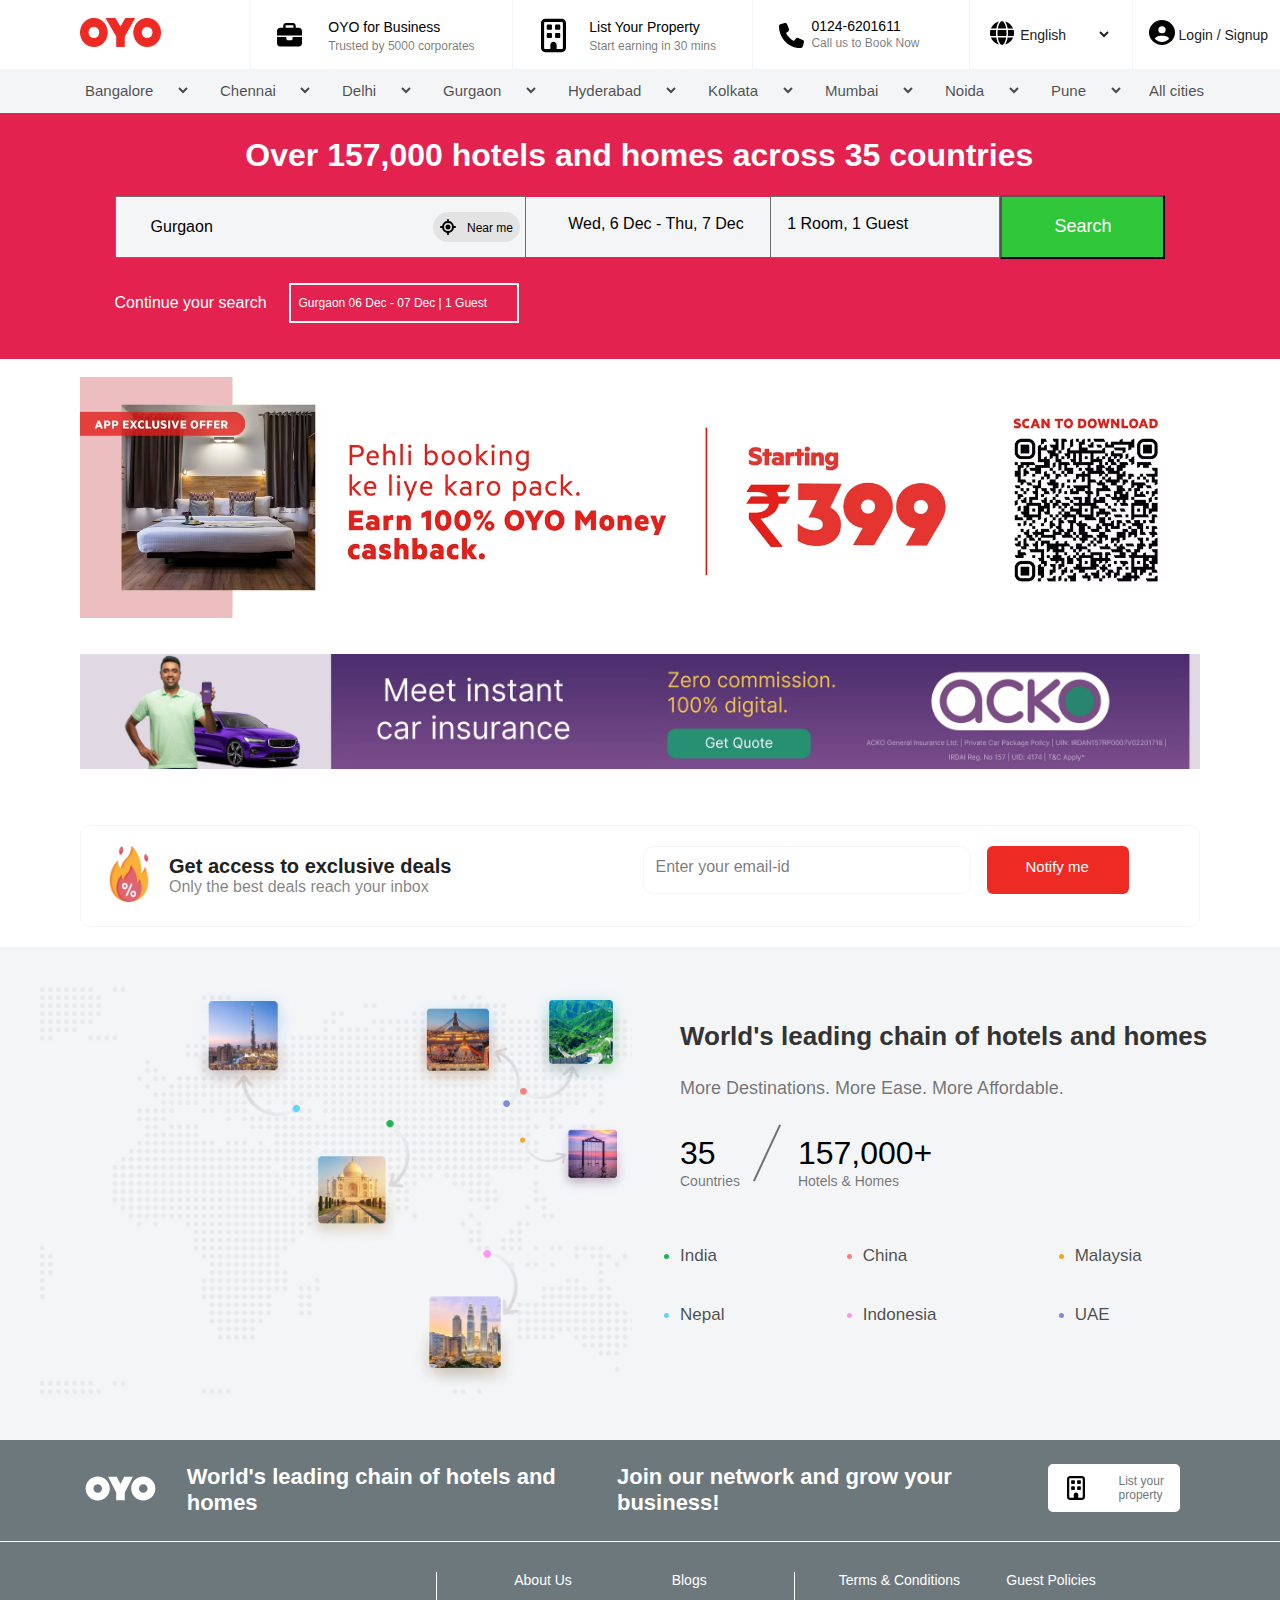
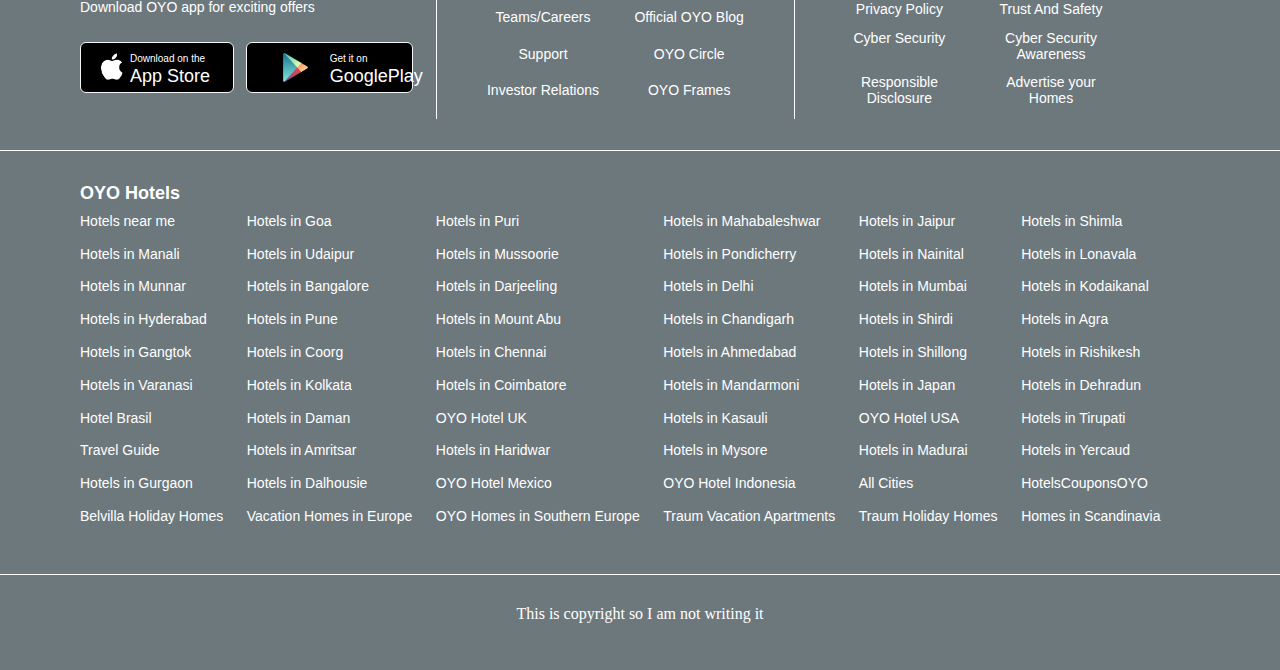
<file: index.html>
<!DOCTYPE html>
<html lang="en">
<head>
    <meta charset="UTF-8">
    <meta name="viewport" content="width=device-width", initial-scale=1.0>
    
    <title>OYO: India's Best Online Booking Site for Sanitized Stays</title>
    <link rel="shortcut icon" href="oyo.png">
    <link rel="stylesheet" href="style.css">
</head>


<body>
    <header>
        <div id="top">
            
            <div id="dusrakona">
                <div>
                    <img src="headerlog.png" alt="oyo" id="logo">
                </div>

            </div>
            
            <div class="vl"></div>
            
            <div id="business">
                <div id="businessin">
                    <div id="briefcase">
                        <img src="briefcase-solid.svg" alt="oyo" id="briefcasepic">
                    </div>
                    <div id="businesstext">
                        <span style="font-size: 14px; font-family: sans-serif; color: #000000">OYO for Business</span>
                        <br>
                        <span style="font-size: 12px; font-family: sans-serif; color: #0000008A;">Trusted by 5000 corporates</span>
                    </div>
                </div>
            </div>

            <div class="vl"></div>

            <div id="property">
                <div id="propertyin">
                    <div id="propertypic">
                        <img src ="listurproperty.svg" alt="oyo" id="propertyicon">
                    </div>
                    <div id="propertytext">
                        <span style="font-size: 14px; font-family: sans-serif; color: #000000">List Your Property</span>
                        <br>
                        <span style="font-size: 12px; font-family: sans-serif; color: #0000008A;">Start earning in 30 mins</span>
                    </div>
                </div>
            </div>
            
            <div class="vl"></div>

            <div id ="phone">
                <div id="phonein">
                    <div id="phonepic">
                        <img src="phone.svg" alt="oyo" id="phoneicon">
                    </div>
                    <div id="phonetext">
                        <span style="font-size: 14px; font-family: sans-serif; color: #000000">0124-6201611</span>
                        <br>
                        <span style="font-size: 12px; font-family: sans-serif; color: #0000008A;">Call us to Book Now</span>
                
                    </div>
                </div>
            </div>
            
            <div class="vl"></div>

            <div id="language">
                <div>
                    <img src="globe-solid.svg" alt="oyo" id="globe">
                </div>
                <div>
                    <select class="citybtn" style="background-color: #FFFFFF; color: #222222; font-size: 14px; padding: 0px 2px;">
                        <option value="English"><b>English</b></option>
                        <option value="Spanish"><b>Spanish</b></option>
                        <option value="Arabic" >Arabic</option>
                        <option value="Vietnamese" >Vietnamese</option>
                        <option value="Portugese">Portugese</option>
                        <option value="Bahasa" >Bahasa</option>
                        <option value="Japanese" >Japanese</option>
                    </select>
                </div>
            </div>

            <div class="vl"></div>

            <div id="kona">
                <div id="contact">
                    <img src="user.svg" alt="oyo" id="user">
                </div>
                <div id="contacttext">
                    <span style="font-size: 14px; font-family: sans-serif; color: #222222"> Login / Signup</span>
                </div>

            </div>

        
        </div>
        <div id="cities">
            <div class="dropdowns">
                <select class="citybtn">
                    <option value="Bangalore">Bangalore</option>   
                </select>
                <select class="citybtn">
                    <option value="Chennai">Chennai</option>
                </select>
                <select class="citybtn">
                    <option value="Delhi">Delhi</option>
                </select>
                <select class="citybtn">
                    <option value="Gurgaon">Gurgaon</option>
                </select>
                <select class="citybtn">
                    <option value="Hyderabad">Hyderabad</option>

                </select>
                <select class="citybtn">
                    <option value="Kolkata">Kolkata</option>
                </select>
                <select class="citybtn">
                    <option value="Mumbai">Mumbai</option>
                </select>
                <select class="citybtn">
                    <option value="Noida">Noida</option>
                </select>
                <select class="citybtn">
                    <option value="Pune">Pune</option>
                </select>
                <span class="citybtn">All cities</span>

            </div>
        </div>
    </header>

    <div id="search">
        <div id="searchin">
            <div id="msg">
                <span style="font-size: 32px; font-family: sans-serif ; color: #FFFFFF"><b>Over 157,000 hotels and homes across 35 countries</b></span>
            </div>
            
            <div id="encloser">
                <div id="searchbox">
                    <div id="locationname">
                        <span style="font-size: 16px; font-family: sans-serif; color: #000000">Gurgaon</span>
                        
                    </div>
                    <div id="location">
                        <div id="crosshair">
                            <img src="location.svg" alt="oyo" id="crosshairpic">
                        </div>
                        <div id="nearme">
                            <span style="font-size: 12px; font-family: sans-serif; color: #000000">Near me</span>   
                        </div>
                    </div>
                </div>
                <div id="date">
                    <br>
                    <span style="font-size: 16px; font-family: sans-serif; color: #000000">Wed, 6 Dec - Thu, 7 Dec</span>
                </div>
                <div id="guest">
                    <br>
                    <span style="font-size: 16px; font-family: sans-serif; color: #000000"> 1 Room, 1 Guest</span>
                </div>
                <div>
                    <button id="searchbtn"><span style="font-size: 18px; font-family: sans-serif; color: #FFFFFF;">Search</span></button>
                </div>
            </div>    
            <div id="plzdontgo">
                <div>
                    <span style="font-size: 16px; font-family: sans-serif; color: #FFFFFF">Continue your search</span>

                </div>
                
                <div id="briefinfo">
                    <span style="font-size: 12px; font-family: sans-serif; color: #FFFFFF">Gurgaon 06 Dec - 07 Dec | 1 Guest</span>
                </div>
            </div>   
            
        </div>
        
    </div>
    <img src="qr.avif" id="qr">
    <img src="acko.avif" id="acko">
    <div id="contactdetails">
        <div id="message">
            <div id="fireicon">
                <img src="sale.png" alt="oyo" id="fire">
            </div>
            <div id="promotionalmsg">
                <span style="font-size: 20px; font-family: sans-serif; color: #212121"><b>Get access to exclusive deals</b></span>
                <br>
                <span style="font-size: 16px; font-family: sans-serif; color: #00000080">Only the best deals reach your inbox</span>
            </div>
        </div>
        <div id="emailidmaangna">
            <div id="emailid">
                <span style="font-size: 16px; font-family: sans-serif; color: #0000008A;">Enter your email-id</span>


            </div>
            <div id="notify">
                <span style="font-size: 15px; font-family: sans-serif; color: #FFFFFF;">Notify me</span>

            </div>
        </div>
        
    </div>
    <div id="destinations">
        
        <div id="map">
            
            
            <div id="gride">
                
                <div style="align-self: end;"><img class="county" src="UAE.avif" ></div>
                <div></div>
                <div style="align-self: center;"><img class="county" src="Nepal.avif"></div>
                <div style="align-self: start;"><img class="county" src="China.avif" ></div>
                <div></div>
                <div><img class="county" src="India.avif" ></div>
                <div></div>
                <div><img class="county" src="35 countries.avif" ></div>
                <div></div>
                <div></div>
                <div><img class="county" src="Indonesia.avif" ></div>
                
                
            </div>

        </div>
        <div id="info">
        
            <div id="leadingchain" style="margin: 26px 0px; width: 624px; height: 31.2px;">
                <span style="font-size: 26px; font-family: sans-serif; color: #333333"><b>World's leading chain of hotels and homes</b></span>

            </div>
            <div id="promotion" style="margin-bottom: 16px;">
                <span style="font-size: 18px; font-family: Arial; color: #0000008A; padding-bottom: 16px;">More Destinations. More Ease. More Affordable.</span>
            </div>
            <div id="data" style="display: flex; flex-direction: row; align-items: center;"> 
                <div id="35counties" style="padding: 20px 26px 0px 0px;">
                    <span style="font-size: 32px; font-family: sans-serif; color: #000000">35</span><br>
                    <span style="font-size: 14px; font-family: sans-serif; color: #0000008A">Countries</span>
                </div>
                <div id="slanted line" style="transform: rotate(25deg); width:0px; border: 0.5px solid #0000008A; height: 60px;"></div>
                <div id="143khotels" style="padding: 20px 26px 0px 30px">
                    <span style="font-size: 32px; font-family: sans-serif; color: #000000">157,000+</span><br>
                    <span style="font-size: 14px; font-family: sans-serif; color: #0000008A">Hotels & Homes</span>

                </div>        
            </div>
            <div id="desh">
                <div id="countrygrid">
                    <ul id="green">
                    <li><span style="font-size: 17px; font-family: sans-serif; color: #000000B3">India</span></li>
                    </ul>
                    <ul id="orange">
                    <li><span style="font-size: 17px; font-family: sans-serif; color: #000000B3">China</span></li>
                    </ul>
                    <ul id="yellow">
                    <li><span style="font-size: 17px; font-family: sans-serif; color: #000000B3">Malaysia</span></li>
                    </ul>
                    <ul id="blue">
                    <li><span style="font-size: 17px; font-family: sans-serif; color: #000000B3">Nepal</span></li>
                    </ul>
                    <ul id="pink">
                    <li><span style="font-size: 17px; font-family: sans-serif; color: #000000B3">Indonesia</span></li>
                    </ul>
                    <ul id="purple">
                    <li><span style="font-size: 17px; font-family: sans-serif; color: #000000B3">UAE</span></li>
                    </ul>

                    
                </div>

            </div>

        </div>
    </div>
    <footer>
        <div id="finalmsg">
            
            <div id="oyoname">
                <img src="oyo-white.svg" id="neeche">
            
            </div>
            <div id="leadingchain">
                <span style="font-size: 22px; font-family: sans-serif; color: #FFFFFF"><b>World's leading chain of hotels and<br>homes</b></span>
               

            </div>
            <div style="display: flex; flex-direction: row; justify-content: space-between;">
                <div id="joinus">
                    <span style="font-size: 22px; font-family: sans-serif; color: #FFFFFF"><b>Join our network and grow your<br>business!</b></span>
                </div>
                <div id="listproperty">
                    
                    <img src="listurproperty.svg" alt="oyo" id="listyourproperty">
                    <span style="font-size: 12px; font-family: sans-serif; color: #6F787C">List your<br>property</span>
                </div>
            </div>
        </div>
        <div id="links">
            
            <div id="android">
                <div id="marketing">
                    <span style="font-size: 14px; font-family: sans-serif; color: #FFFFFF">Download OYO app for exciting offers</span>
                </div>
                <div id="phones">
                    <div id="ios">
                        <img src="apple.jpg"  alt="oyo" id="apple">

                        <div id="getitonps">
                            <span style="font-size: 10px; font-family: sans-serif; color: #FFFFFF">Download on the</span>
                            <br>
                            <span style="font-size: 18px; font-family: sans-serif; color: #FFFFFF">App Store</span>
                        </div>

                    </div>
                    <div id="playstore">
                        <img src="playstore10.png"  alt="oyo" id="triangle">
                        <div id="getitonas">
                            <span style="font-size: 10px; font-family: sans-serif; color: #FFFFFF">Get it on</span>
                            <br>
                            <span style="font-size: 18px; font-family: sans-serif; color: #FFFFFF">GooglePlay</span>
                        </div>


                    </div>
                </div>
                
            </div>
            <div id="reachus">
                
                <span style="font-size: 14px; font-family: sans-serif; color: #FFFFFF">About Us</span>
                <span style="font-size: 14px; font-family: sans-serif; color: #FFFFFF">Blogs</span>
                <span style="font-size: 14px; font-family: sans-serif; color: #FFFFFF">Teams/Careers</span>
                <span style="font-size: 14px; font-family: sans-serif; color: #FFFFFF">Official OYO Blog</span>
                <span style="font-size: 14px; font-family: sans-serif; color: #FFFFFF">Support</span>
                <span style="font-size: 14px; font-family: sans-serif; color: #FFFFFF">OYO Circle</span>
                <span style="font-size: 14px; font-family: sans-serif; color: #FFFFFF">Investor Relations</span>
                <span style="font-size: 14px; font-family: sans-serif; color: #FFFFFF">OYO Frames</span>

            </div>
            <div id="lawsuit">
                
                <span style="font-size: 14px; font-family: sans-serif; color: #FFFFFF">Terms & Conditions</span>
                <span style="font-size: 14px; font-family: sans-serif; color: #FFFFFF">Guest Policies</span>
                <span style="font-size: 14px; font-family: sans-serif; color: #FFFFFF">Privacy Policy</span>
                <span style="font-size: 14px; font-family: sans-serif; color: #FFFFFF">Trust And Safety</span>
                <span style="font-size: 14px; font-family: sans-serif; color: #FFFFFF">Cyber Security</span>
                <span style="font-size: 14px; font-family: sans-serif; color: #FFFFFF">Cyber Security Awareness</span>
                <span style="font-size: 14px; font-family: sans-serif; color: #FFFFFF">Responsible Disclosure</span>
                <span style="font-size: 14px; font-family: sans-serif; color: #FFFFFF">Advertise your Homes</span>

            </div>

        </div>
        <div id="hotels">
            <div id="heading">
                <span style="font-size: 18px; font-family: sans-serif; color: #FFFFFF"><b>OYO Hotels</b></span>
            </div>
            <div id="hotelgrid">
               
                <span style="font-size: 14px; font-family: sans-serif; color: #FFFFFF">Hotels near me</span>
                <span style="font-size: 14px; font-family: sans-serif; color: #FFFFFF">Hotels in Goa</span>
                <span style="font-size: 14px; font-family: sans-serif; color: #FFFFFF">Hotels in Puri</span>
                <span style="font-size: 14px; font-family: sans-serif; color: #FFFFFF">Hotels in Mahabaleshwar</span>
                <span style="font-size: 14px; font-family: sans-serif; color: #FFFFFF">Hotels in Jaipur</span>
                <span style="font-size: 14px; font-family: sans-serif; color: #FFFFFF">Hotels in Shimla</span>
                <span style="font-size: 14px; font-family: sans-serif; color: #FFFFFF">Hotels in Manali</span>
                <span style="font-size: 14px; font-family: sans-serif; color: #FFFFFF">Hotels in Udaipur</span>
                <span style="font-size: 14px; font-family: sans-serif; color: #FFFFFF">Hotels in Mussoorie</span>
                <span style="font-size: 14px; font-family: sans-serif; color: #FFFFFF">Hotels in Pondicherry</span>
                <span style="font-size: 14px; font-family: sans-serif; color: #FFFFFF">Hotels in Nainital</span>
                <span style="font-size: 14px; font-family: sans-serif; color: #FFFFFF">Hotels in Lonavala</span>
                <span style="font-size: 14px; font-family: sans-serif; color: #FFFFFF">Hotels in Munnar</span>
                <span style="font-size: 14px; font-family: sans-serif; color: #FFFFFF">Hotels in Bangalore</span>
                <span style="font-size: 14px; font-family: sans-serif; color: #FFFFFF">Hotels in Darjeeling</span>
                <span style="font-size: 14px; font-family: sans-serif; color: #FFFFFF">Hotels in Delhi</span>
                <span style="font-size: 14px; font-family: sans-serif; color: #FFFFFF">Hotels in Mumbai</span>
                <span style="font-size: 14px; font-family: sans-serif; color: #FFFFFF">Hotels in Kodaikanal</span>
                <span style="font-size: 14px; font-family: sans-serif; color: #FFFFFF">Hotels in Hyderabad</span>
                <span style="font-size: 14px; font-family: sans-serif; color: #FFFFFF">Hotels in Pune</span>
                <span style="font-size: 14px; font-family: sans-serif; color: #FFFFFF">Hotels in Mount Abu</span>
                <span style="font-size: 14px; font-family: sans-serif; color: #FFFFFF">Hotels in Chandigarh</span>
                <span style="font-size: 14px; font-family: sans-serif; color: #FFFFFF">Hotels in Shirdi</span>
                <span style="font-size: 14px; font-family: sans-serif; color: #FFFFFF">Hotels in Agra</span>
                <span style="font-size: 14px; font-family: sans-serif; color: #FFFFFF">Hotels in Gangtok</span>
                <span style="font-size: 14px; font-family: sans-serif; color: #FFFFFF">Hotels in Coorg</span>
                <span style="font-size: 14px; font-family: sans-serif; color: #FFFFFF">Hotels in Chennai</span>
                <span style="font-size: 14px; font-family: sans-serif; color: #FFFFFF">Hotels in Ahmedabad</span>
                <span style="font-size: 14px; font-family: sans-serif; color: #FFFFFF">Hotels in Shillong</span>
                <span style="font-size: 14px; font-family: sans-serif; color: #FFFFFF">Hotels in Rishikesh</span>
                <span style="font-size: 14px; font-family: sans-serif; color: #FFFFFF">Hotels in Varanasi</span>
                <span style="font-size: 14px; font-family: sans-serif; color: #FFFFFF">Hotels in Kolkata</span>
                <span style="font-size: 14px; font-family: sans-serif; color: #FFFFFF">Hotels in Coimbatore</span>
                <span style="font-size: 14px; font-family: sans-serif; color: #FFFFFF">Hotels in Mandarmoni</span>
                <span style="font-size: 14px; font-family: sans-serif; color: #FFFFFF">Hotels in Japan</span>
                <span style="font-size: 14px; font-family: sans-serif; color: #FFFFFF">Hotels in Dehradun</span>
                <span style="font-size: 14px; font-family: sans-serif; color: #FFFFFF">Hotel Brasil</span>
                <span style="font-size: 14px; font-family: sans-serif; color: #FFFFFF">Hotels in Daman</span>
                <span style="font-size: 14px; font-family: sans-serif; color: #FFFFFF">OYO Hotel UK</span>
                <span style="font-size: 14px; font-family: sans-serif; color: #FFFFFF">Hotels in Kasauli</span>
                <span style="font-size: 14px; font-family: sans-serif; color: #FFFFFF">OYO Hotel USA</span>
                <span style="font-size: 14px; font-family: sans-serif; color: #FFFFFF">Hotels in Tirupati</span>
                <span style="font-size: 14px; font-family: sans-serif; color: #FFFFFF">Travel Guide</span>
                <span style="font-size: 14px; font-family: sans-serif; color: #FFFFFF"> Hotels in Amritsar</span>
                <span style="font-size: 14px; font-family: sans-serif; color: #FFFFFF">Hotels in Haridwar</span>
                <span style="font-size: 14px; font-family: sans-serif; color: #FFFFFF">Hotels in Mysore</span>
                <span style="font-size: 14px; font-family: sans-serif; color: #FFFFFF">Hotels in Madurai</span>
                <span style="font-size: 14px; font-family: sans-serif; color: #FFFFFF">Hotels in Yercaud</span>
                <span style="font-size: 14px; font-family: sans-serif; color: #FFFFFF">Hotels in Gurgaon</span>
                <span style="font-size: 14px; font-family: sans-serif; color: #FFFFFF">Hotels in Dalhousie</span>
                <span style="font-size: 14px; font-family: sans-serif; color: #FFFFFF">OYO Hotel Mexico</span>
                <span style="font-size: 14px; font-family: sans-serif; color: #FFFFFF">OYO Hotel Indonesia</span>
                <span style="font-size: 14px; font-family: sans-serif; color: #FFFFFF">All Cities</span>
                <span style="font-size: 14px; font-family: sans-serif; color: #FFFFFF">HotelsCouponsOYO </span>
                <span style="font-size: 14px; font-family: sans-serif; color: #FFFFFF">Belvilla Holiday Homes</span>
                <span style="font-size: 14px; font-family: sans-serif; color: #FFFFFF">Vacation Homes in Europe</span>
                <span style="font-size: 14px; font-family: sans-serif; color: #FFFFFF">OYO Homes in Southern Europe</span>
                <span style="font-size: 14px; font-family: sans-serif; color: #FFFFFF">Traum Vacation Apartments</span>
                <span style="font-size: 14px; font-family: sans-serif; color: #FFFFFF">Traum Holiday Homes</span>
                <span style="font-size: 14px; font-family: sans-serif; color: #FFFFFF">Homes in Scandinavia</span>
            </div>
        </div>
        <div id="socialmedia">
            This is copyright so I am not writing it
        </div>
    </footer>
</body>
</html>
</file>
<file: style.css>
body {
    margin: 0;
    padding: 0;
}
#language{
    margin: 0;
    padding: 0px 20px;
    width: 137.68;
    height:69;
    display: flex;
    flex-direction: row;
    justify-content: center;
    align-items: center;

}
#globe{
    height: 24px;
    width:24px;

}

#top{
    width : 100vw;
    height:69px;
    margin: 0;
    padding: 0px 0px 0px 80px;
    display: flex;
    flex-direction: row;
    align-items: end;
}
    
#phoneicon{
    margin: 0px 12px 0px 7.5px;
    width: 25px;
    height: 35px;
    
}   
#phone{
    margin: 0px 0px;
    padding: 0px 10px;
    width: 195.75px;
    height: 69px;

    

}
#logo{
    height: 29px;
    width: 81px;
    
}
#user{
    
    height: 25.41px;
    width: 25.41px;


}
#kona{
    
    margin: 0px 0px 0px 12px;
    padding: 0px 70px 0px 4px;
    display: flex;
    flex-wrap: wrap;
    align-items: center;
    flex-direction: row;
    justify-content: space-evenly;    
}


#language {
    margin: 0;
    padding: 0px 20px;
    width: 137.68;
    height: 69;
}
#globe {
    height: 24px;
    width: 24px;
}
#top {
    width: 100vw;
    margin: 0;
    padding: 0px 0px 0px 80px;
    display: flex;
    align-items: center;
}
#phoneicon {
    margin: 0px 7.5px;
    width: 25px;
    height: 35px;
    vertical-align: middle;
}
#phone {
    margin: 0px 0px;
    padding: 0px 10px;
    width: 195.75px;
    height: 69px;
}
#logo {
    height: 29px;
    width: 81px;
}
#user {
    height: 25.41px;
    width: 25.41px;
}

#dusrakona {
    display: flex;
    flex-direction: row;
    justify-content: flex-start;
    width: 170px;

}
#property{
    height: 69px;
    width: 219.53px;
    padding: 0px 10px;
    display: flex;
    justify-content: center;

}
#propertyicon{
    height: 35px;
    width: 25px;
    margin: 0px 7.5px;
    vertical-align: middle;
}
#phonein{
    padding: 18px 8px 7px;
    height : 50px;
    width: 174.75px;
    display: flex;
    flex-wrap: wrap;
    flex-direction: column;
    justify-content: space-between;
}
#propertyin{
    padding: 18px 8px 7px;
    height : 50px;
    width: 198.53px;
    display: flex;
    flex-wrap: wrap;
    flex-direction: column;

}
#phonetext{
    display: flex;
    flex-wrap: wrap;
    flex-direction: row;
}
#contact{
    align-items: middle;
    padding: 0px 4px 0px 0px;
}
#contacttext{
    text-align: center;
    align-items: middle;
}
#business{
    width: 244.91px;
    height: 69px;
    padding: 18px 8px 7px;
    display: flex;
    flex-wrap: wrap;
    justify-content: center;


}
#briefcasepic{
    height: 35px;
    width: 25px;
    margin: 0px 7.5px;
    vertical-align: middle;


}
#businessin{
    padding: 12px 8px 7px;
    height : 50px;
    width: 223.91px;
    display: flex;
    flex-wrap: wrap;
    flex-direction: column;
}
.vl{
    
    margin: 0px;
    border-left: 1px solid #F3F5F7;
    height: 69px;
}
#cities{
    height:42px ;
    width:1280px ;
    padding:2px 60px 0px;
    background-color: #F3F5F7;
    display: flex;
    
}
.citybtn{
    padding: 0px 21px;
    height: 39px;
    width: auto;
    border: 0; 
    background-color: #F3F5F7;
    color: #000000B3;
    font-size: 15px;
    font-family: sans-serif;


}
#search{
    margin: 0px 0px 18px;
    padding: 10px 0px 32px;
    width: 1280px;
    height: 203.5px;
    background-color: #e3224f;
    display:flex;
    justify-content: center;

}
#searchin{
    display: flex;
    justify-content: center;
    flex-direction: column;
}
#date{
    border: 1px 0px solid #0000008A;
    padding-left: 16px;
    width: 228.3px;
    height: 59.5px;
    background-color: #F3F5F7;
    align-self: center;
    text-align: center;
}
#guest{
    border: 1px solid #0000008A;
    padding-left: 16px;
    width: 212.3px;
    height: 59.5px;
    background-color: #F3F5F7;
    align-self: center;
    text-align: left;
}
#searchbtn{
    background-color: #30c73a;
    color: #F3F5F7;
    
    width: 165px;
    height: 63.5px;
}   


#encloser{
    display: flex;
    flex-direction: row;
    align-items: center;
}
#msg{
    margin: 10px 0px;
    width: 1049.58px;
    height: 48px;
    font-family: sans-serif;
    text-align: center;
    justify-self: center;
}
#crosshair{
    padding: 0px 5px 0px 0px;
    height:15px;
    width: 15px;
    justify-self:flex-start;
    align-self: center;

}
#location{
    display: flex;
    background-color:#E3E3E3;
    border-radius: 15px;
    margin: 0px 5px 0px 0px;
    height: 30px;
    width: 86.52px;
    justify-content: space-evenly ;
    flex-wrap: wrap;
    align-self: center;
}
#nearme{
    justify-self: flex-end;
    align-self: center;
    text-align: right;
}
#searchbox{
    display: flex;
    flex-direction: row;
    width: 409.34px;
    height: 59.5px;
    border: 1px solid #0000008A;
    background-color: #F3F5F7;
    justify-content: space-between;
}
#locationname{
    align-self: center;
    text-align: center;
    padding: 0px 35px;
}
#qr{
    height: 241.36px ;
    width: 1120px;
    padding: 0px 80px;
}
#acko{
    height: 115px ;
    width: 1120px;
    padding: 0px 80px;
    margin: 32px 0px;
}
#contactdetails{
    height: 60.195px ;
    width: 1028px;
    padding: 20px 70px 20px 20px;
    margin: 20px 80px;
    border: 1px solid #F3F5F7;
    display:flex;
    justify-content: space-between;
    border-radius: 10px;
}
#fire{
    height:56px;
    width: 56px;
    padding: 0px 12px 0px 0px;
}

#message{
    display:flex;
    flex-direction: row;
}
#promotionalmsg{
    align-self: center;
}
#emailid{
    padding: 11px;
    height: 24px;
    width: 304px;
    background-color: #FFFFFF;
    border: 1px solid #F3F5F7;
    border-radius: 10px;
}
#notify{
    margin: 0px 0px 0px 16px;
    padding: 12px 38px;
    background-color: #EE2A24;
    height: 24px;
    width: 65.555px;
    border-radius: 6px;
}
#emailidmaangna{
    display: flex;
    flex-direction: row;

}
#destinations{
    padding: 40px 0px;
    width: 1280px;
    height:413.18px;
    background-color: #F3F5F7;
    display: flex;
    flex-direction: row;
}
#map{
    width: 584px;
    height: 408px;
    padding: 0px 8px 0px 0px;
    display: flex;
    margin: 0px 40px;
    background-image: url("places.png");
}
#mapimage{
    height: 328.7px;
    width: 584px;
    z-index: 1;
}
#gride{
    display: grid;
    grid-template-columns: auto auto auto auto;
    padding: 0px 0px 0px 150px;
    
}
.county{
    z-index: 2000;
    width: 110px;
    height: auto;
}
#finalmsg{
    width: 1140px;
    height: 52.8px;
    padding: 24px 70px;
    background-color: #6D787D;
    display: flex;
}
#neeche{
    height: 69.49px;
    width: 100.69px;
    
}
#leadingchain{
    width: 430.29px;
    height: 52.8px;
}
#oyoname{
    padding: 0px 16px 0px 0px;
    align-self: center;
}
#links{
    border-top: 1px solid #FFFFFF;
    width: 1120px;
    height:147.88px;
    padding: 30px 80px;
    background-color: #6D787D;
    display: flex;
    flex-direction: row;
    
}
#android{
    width: 356.3px;
    height: 147.1px;
    color:#FFFFFF;
    border-right: 1px solid #FFFFFF;
    display: flex;
    flex-direction: column;
    justify-content: flex-start;
}
#reachus{
    display: grid;
    width: 292.3px;
    height: 147.1px;
    padding: 0px 32px;
    color:#FFFFFF;
    border-right: 1px solid #FFFFFF;
    grid-template-columns: auto auto;
    text-align: center;
}
#lawsuit{
    display: grid;
    width: 293.2px;
    height: 147.1px;
    padding: 0px 32px;
    color:#FFFFFF;
    grid-column-gap: 10px;
    grid-template-columns: auto auto;
    text-align: center;

}
#hotelgrid{
    display: grid;
    width: 1104px;
    height: 328px;
    
    color:#FFFFFF;
    
    grid-template-columns: auto auto auto auto auto auto;
    text-align: left;

}
#heading{
    width: 1104px;
    color:#FFFFFF;
    height: 30px;
    
}
#hotels{
    width: 1120px;
    height: 359.562px;
    
    padding: 32px 80px;
    border-top: 1px solid #FFFFFF;
    background-color: #6D787D;
    
}
#apple{
    width: 35px;
    height: 35px;
}
#ios{
    display: flex;
    flex-direction: row;
    align-items: center;
    background-color: #000000;
    width: 117.7px;
    height: 33.59px;
    padding: 8px 20px 8px 14px;
    border-radius: 6px;
    border: 1px solid #F3F5F7;
    margin: 0px 12px 0px 0px;

}
#playstore{
    display: flex;
    flex-direction: row;
    background-color: #000000;
    border-radius: 10px;
    padding: 8px 20px 8px 14px;
    border-radius: 6px;
    border: 1px solid #F3F5F7;
    width: 131px;
    height: 33.59px;
    align-items: center;
    justify-content: space-evenly;

}#triangle{
    width: 69px;
    height: 55px;

}
#android{
    display: flex;
    flex-direction: column;
    justify-content: space-evenly;

    
}
#phones{
    display: flex;
    flex-direction: row;
    justify-content:flex-start;
    
    

}
#plzdontgo{
    padding-top: 24px;
    width: 420px;
    height: 40px;
    display: flex;
    justify-content: space-between;
    align-items: center;
}
#briefinfo{
    margin-right: 16px;
    padding: 8px;
    width:210px;
    height: 20px;
    border: 2px solid #F3F5F7;
}
#info{
    display: flex;
    flex-direction: column;
    width: 624px;
    height: 397px;
    margin: 8px; 
}
#countrygrid{
    display: grid;
    grid-template-columns: auto auto auto;
    margin: 40px 0px;
    width: 600px;
    height: 118.4px;
    font-size: 16px;
    color: #000000B3;
    text-align: left;
}
#green{
    padding-left: 0px;
     
    .lp-pom-text ul, li {
    color: #1AB64F;
    }
    

}
#purple{
    padding-left: 0px;
    .lp-pom-text ul, li {
    color: rgb(126, 137, 228);
    }

}
#pink{
    padding-left: 0px;
    .lp-pom-text ul, li {
    color: rgb(254, 148, 241);
    }

}
#orange{
    padding-left: 0px;
    .lp-pom-text ul, li {
    color: #FF7F7B;
    }

}
#yellow{
    padding-left: 0px; 
    .lp-pom-text ul, li {
    color: #F5A623;
    }

}
#blue{
    padding-left: 0px; 
    .lp-pom-text ul, li {
    color: rgb(95, 214, 242);
    }

}
#listproperty{
    width: 100px;
    height: 24px;
    padding: 12px 16px;
    margin-left: 96px;
    border-radius: 5px;
    background-color: #FFFFFF;
    display: flex ;
    align-items: center;
    justify-content: space-between;
}
#listyourproperty{
    height:24px;
    width: 24px;
}
#socialmedia{

    width:1120px;
    height: 34.195px;
    border-top: 1px solid #FFFFFF;
    padding: 30px 80px;
    background-color: #6D787D;
    text-align: center;
    color:#FFFFFF;
}
</file>
